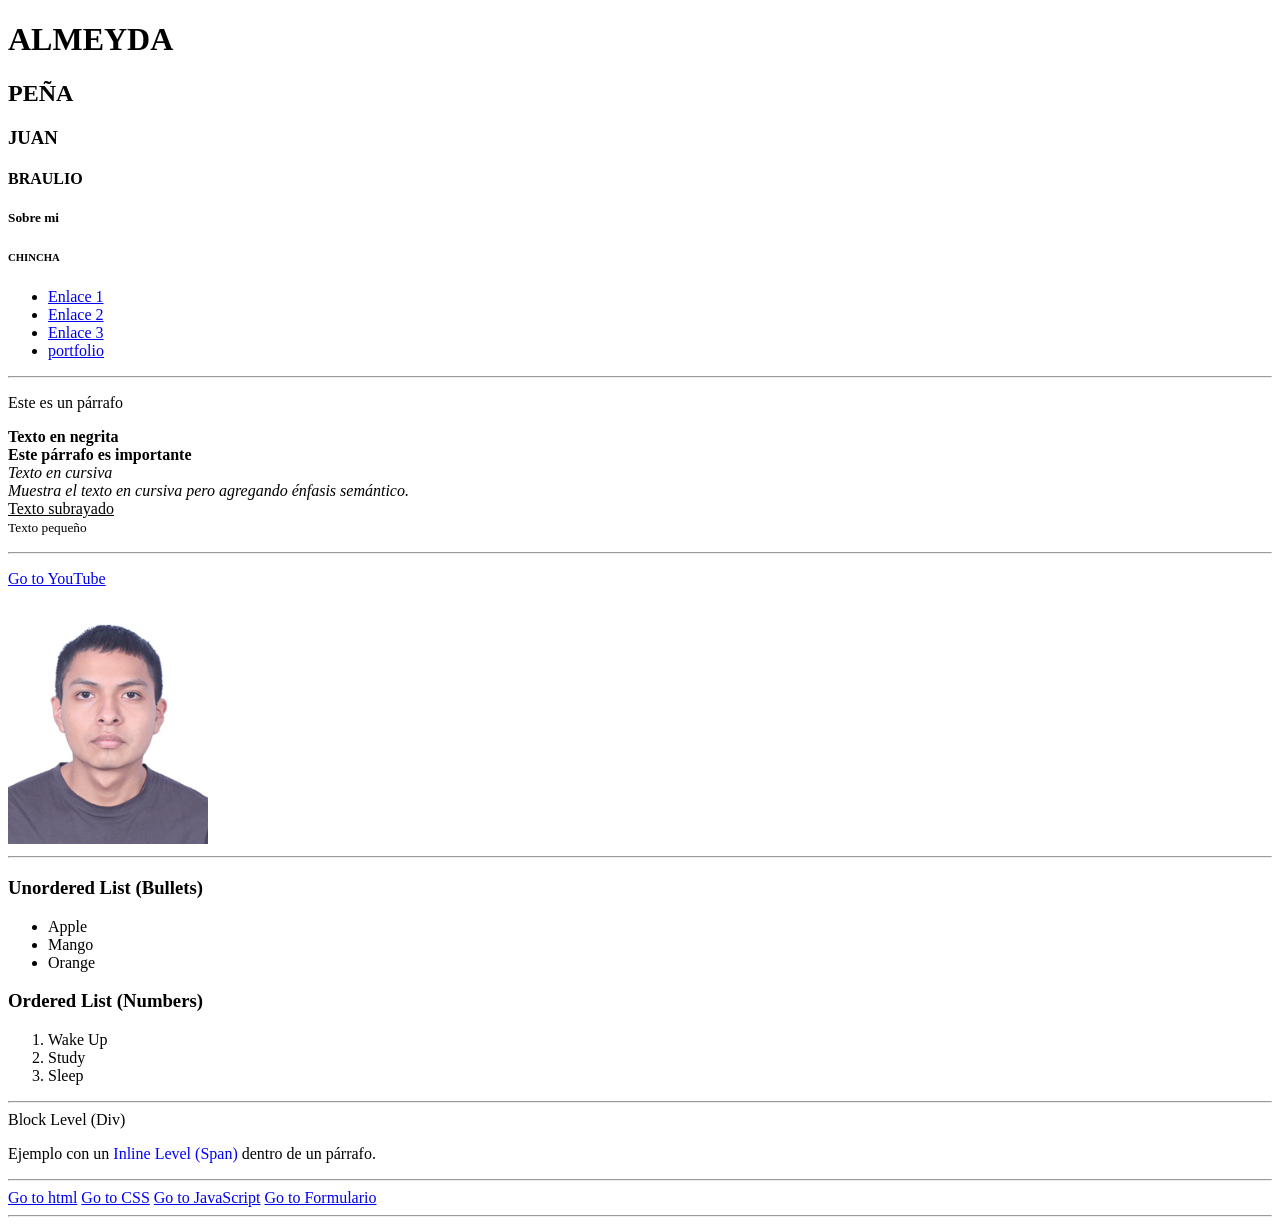
<file: index.html>
<!DOCTYPE html>
<html lang="es">
<head>
    <meta charset="UTF-8">
    <meta name="viewport" content="width=device-width, initial-scale=1.0">
    <title>Documento</title>
</head>
<body>

    <h1>ALMEYDA</h1>
    <h2>PEÑA</h2>
    <h3>JUAN</h3>
    <h4>BRAULIO</h4>
    <h5>Sobre mi</h5>
    <h6>CHINCHA</h6>
    
    <nav>
        <ul>
            <li><a href="#">Enlace 1</a></li>
            <li><a href="#">Enlace 2</a></li>
            <li><a href="#">Enlace 3</a></li>
            <li><a href="https://machi0314.github.io/FrontEnd-Portafolio/" target="_blank">portfolio</a></li>
        </ul>
    </nav>

    <hr>

    <p>Este es un párrafo</p>
    <p>
        <b>Texto en negrita</b> <br>
        <strong>Este párrafo es importante</strong> <br>
        <i>Texto en cursiva</i> <br>
        <em>Muestra el texto en cursiva pero agregando énfasis semántico.</em> <br>
        <u>Texto subrayado</u> <br>
        <small>Texto pequeño</small>
    </p>

    <hr>

    <p>
        <a href="https://youtube.com" target="_blank">Go to YouTube</a>
    </p>
    <img src="imagen/imagen 2.jpg" alt="Image" width="200">

    <hr>

    <h3>Unordered List (Bullets)</h3>
    <ul>
        <li>Apple</li>
        <li>Mango</li>
        <li>Orange</li>
    </ul>

    <h3>Ordered List (Numbers)</h3>
    <ol>
        <li>Wake Up</li>
        <li>Study</li>
        <li>Sleep</li>
    </ol>

    <hr>

    <div class="box">Block Level (Div)</div>
    <p>Ejemplo con un <span class="text" style="color: blue;">Inline Level (Span)</span> dentro de un párrafo.</p>

    <nav>  
       <hr>
        <a href="html5.html" target="_blank">Go to html</a>
        <a href="CSS.html" target="_blank">Go to CSS</a>
        <a href="javascript.html" target="_blank">Go to JavaScript</a>
        <a href="formulario-emailjs/index.html" target="_blank">Go to Formulario</a>
       <hr>
    </nav>

</body>
</html>
</file>
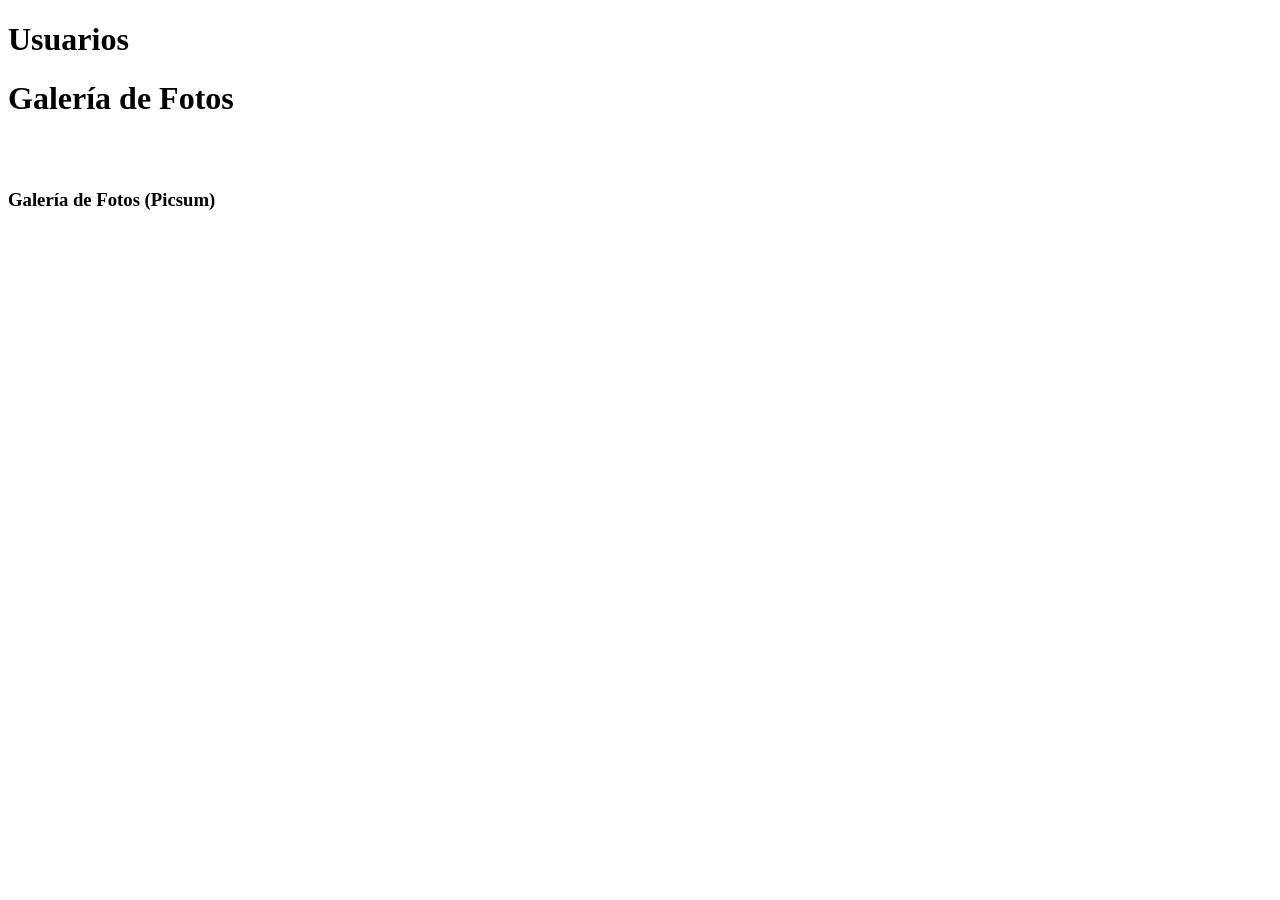
<file: asyn.html>
<!DOCTYPE html>
<html lang="es">
<head>
    <meta charset="UTF-8">
    <title>Ejemplo Fetch</title>
    <style>
        #galeria, #galeria2 {   
            display: grid;
            grid-template-columns: repeat(auto-fill, minmax(150px, 1fr));
            gap: 16px;
            padding: 16px;
        }

        #galeria div, #galeria2 div {
            text-align: center;
        }

        #galeria img, #galeria2 img {
            width: 100%;
            height: 150px;
            object-fit: cover;
            border-radius: 8px;
        }

        #galeria p, #galeria2 p {
            font-size: 14px;
            margin-top: 8px;
        }
    </style>
</head>
<body>

    <h1>Usuarios</h1>
    <ul id="lista"></ul>
    
    <script>
        const lista = document.getElementById("lista");
        
        fetch("https://jsonplaceholder.typicode.com/users")
            .then(respuesta => respuesta.json())
            .then(usuarios => {
                usuarios.forEach(usuario => {
                    const li = document.createElement("li");
                    li.textContent = usuario.name;
                    lista.appendChild(li);
                });    
            })
            .catch(error => {
                console.error("Error al cargar datos:", error);
            });
    </script>   

    <h1>Galería de Fotos</h1>
    <div id="galeria"></div>
    
    <script>
        const galeria = document.getElementById("galeria");
        
        fetch("https://jsonplaceholder.typicode.com/photos?_limit=5")
            .then(respuesta => respuesta.json())
            .then(fotos => {
                fotos.forEach(foto => {
                    const div = document.createElement("div");
                    const img = document.createElement("img");
                    img.src = foto.thumbnailUrl;
                    img.alt = foto.title;
                    
                    const p = document.createElement("p");
                    p.textContent = foto.title;
                    
                    div.appendChild(img);
                    div.appendChild(p);
                    galeria.appendChild(div);
                });
            })
            .catch(error => {
                console.error("Error al cargar fotos:", error);
            });
    </script>

    <h3>Galería de Fotos (Picsum)</h3>
    <div id="galeria2"></div>
    
    <script>
        const galeria2 = document.getElementById("galeria2");
        
        fetch("https://jsonplaceholder.typicode.com/photos?_limit=5")
            .then(respuesta => respuesta.json())
            .then(fotos => {
                fotos.forEach(foto => {
                    const div = document.createElement("div");
                    const img = document.createElement("img");
                    img.src = `https://picsum.photos/id/${foto.id}/150/150`;
                    img.alt = foto.title;
                    
                    const p = document.createElement("p");
                    p.textContent = foto.title;
                    
                    div.appendChild(img);
                    div.appendChild(p);
                    galeria2.appendChild(div); // Corregido para que apunte correctamente a galeria2
                });
            })
            .catch(error => {
                console.error("Error al cargar fotos:", error);
            });
    </script>

</body>
</html>
</file>
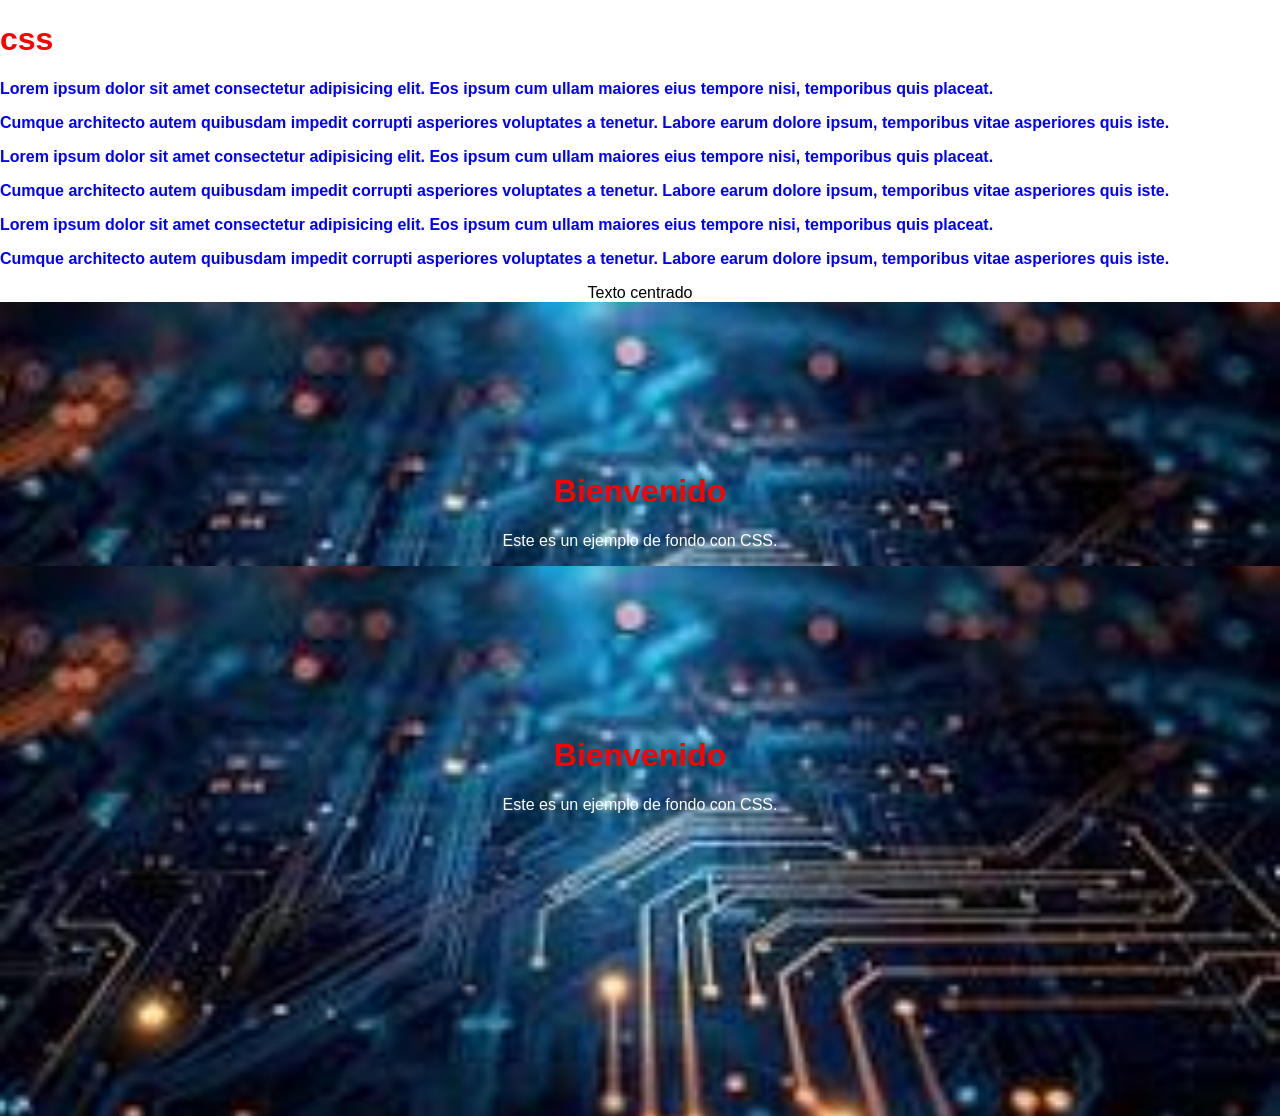
<file: CSS.html>
<!DOCTYPE html>
<html lang="en">
<head>
    <meta charset="UTF-8">
    <meta name="viewport" content="width=device-width, initial-scale=1.0">
    <title>Document</title>
    <link rel="stylesheet" href="css.css">
</head>
<body>
  <h1>css</h1>
  <p class="Almeyda">Lorem ipsum dolor sit amet consectetur adipisicing elit. Eos ipsum cum ullam maiores eius tempore nisi, temporibus quis placeat.</p>
  <p class="Almeyda">Cumque architecto autem quibusdam impedit corrupti asperiores voluptates a tenetur. Labore earum dolore ipsum, temporibus vitae asperiores quis iste.</p>
  <p class="Almeyda">Lorem ipsum dolor sit amet consectetur adipisicing elit. Eos ipsum cum ullam maiores eius tempore nisi, temporibus quis placeat.</p>
  <p class="Almeyda">Cumque architecto autem quibusdam impedit corrupti asperiores voluptates a tenetur. Labore earum dolore ipsum, temporibus vitae asperiores quis iste.</p>
  <p class="Almeyda">Lorem ipsum dolor sit amet consectetur adipisicing elit. Eos ipsum cum ullam maiores eius tempore nisi, temporibus quis placeat.</p>
  <p class="Almeyda">Cumque architecto autem quibusdam impedit corrupti asperiores voluptates a tenetur. Labore earum dolore ipsum, temporibus vitae asperiores quis iste.</p>
  <div id="Almeyda">Texto centrado</div>
  <div class="imagenfondo">
<h1>Bienvenido</h1>
<p>Este es un ejemplo de fondo con CSS.</p>
<div class="imagenfondo">
<h1>Bienvenido</h1>
<p>Este es un ejemplo de fondo con CSS.</p>
</div>
</div>
</body>
</html>
</file>
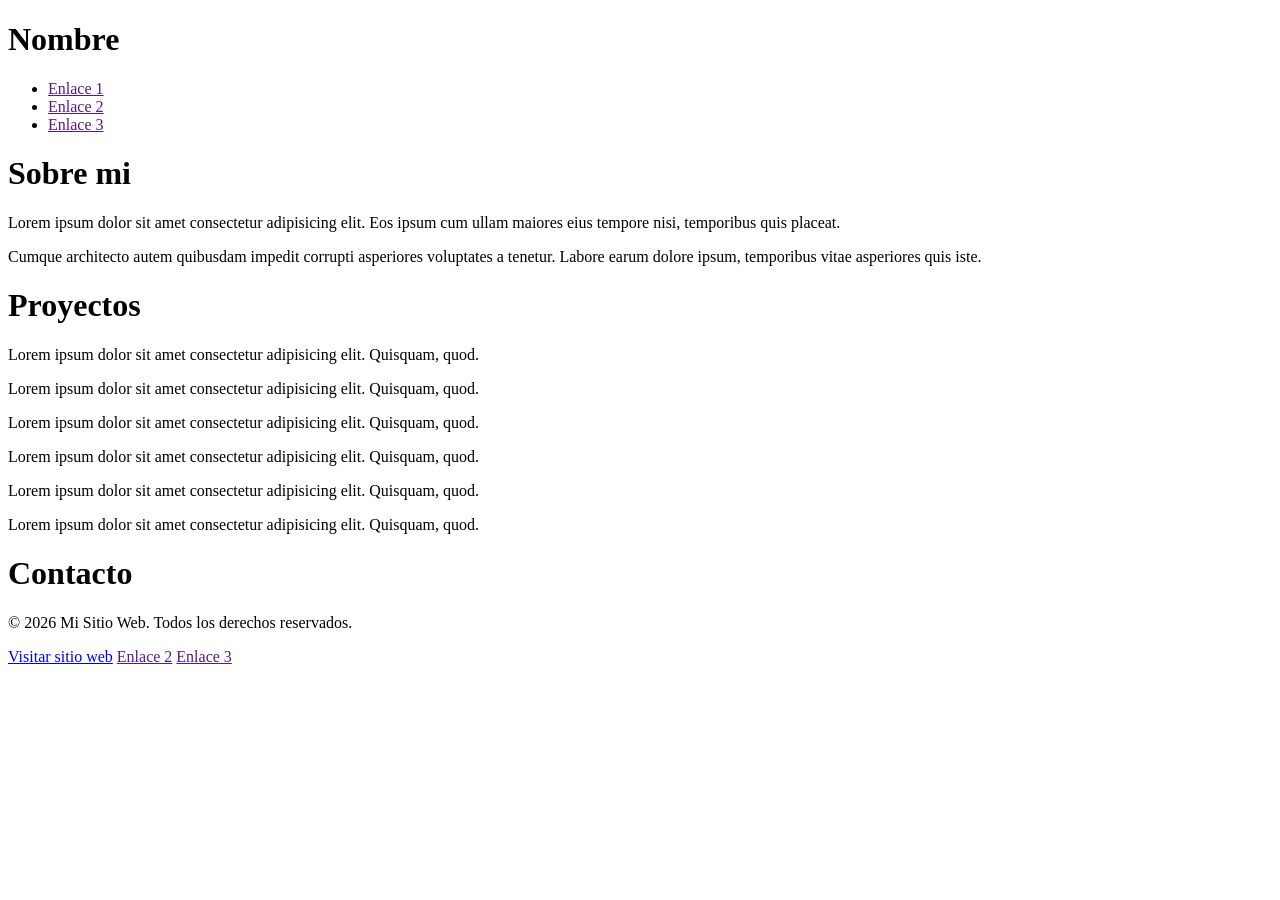
<file: html5.html>
<!DOCTYPE html>
<html lang="en">
<head>
    <meta charset="UTF-8">
    <meta name="viewport" content="width=device-width, initial-scale=1.0">
    <title>Praxis</title>
</head>
<body>
    <h1>Nombre</h1>
    <nav>
        <ul>
            <li><a href="">Enlace 1</a></li>
            <li><a href="">Enlace 2</a></li>
            <li><a href="">Enlace 3</a></li>
        </ul>
    </nav>
    <h1>Sobre mi</h1>
    <section>
        <p>Lorem ipsum dolor sit amet consectetur adipisicing elit. Eos ipsum cum ullam maiores eius tempore nisi, temporibus quis placeat.</p>
        <p>Cumque architecto autem quibusdam impedit corrupti asperiores voluptates a tenetur. Labore earum dolore ipsum, temporibus vitae asperiores quis iste.</p>
    </section>
    <h1>Proyectos</h1>
    <article>
            <p>Lorem ipsum dolor sit amet consectetur adipisicing elit. Quisquam, quod.</p>
            <p>Lorem ipsum dolor sit amet consectetur adipisicing elit. Quisquam, quod.</p>
        </article>
        <article>
            <p>Lorem ipsum dolor sit amet consectetur adipisicing elit. Quisquam, quod.</p>
            <p>Lorem ipsum dolor sit amet consectetur adipisicing elit. Quisquam, quod.</p>
        </article>
        <article>
            <p>Lorem ipsum dolor sit amet consectetur adipisicing elit. Quisquam, quod.</p>
            <p>Lorem ipsum dolor sit amet consectetur adipisicing elit. Quisquam, quod.</p>
        </article>
    <h1>Contacto</h1>
    <footer>
        <p>&copy; 2026 Mi Sitio Web. Todos los derechos reservados.</p>
        <nav>
            <a href="https://www.ejemplo.com">Visitar sitio web</a>
            <a href="">Enlace 2</a>
            <a href="">Enlace 3</a>
        </nav>
    </footer>
</body>
</html>
</file>
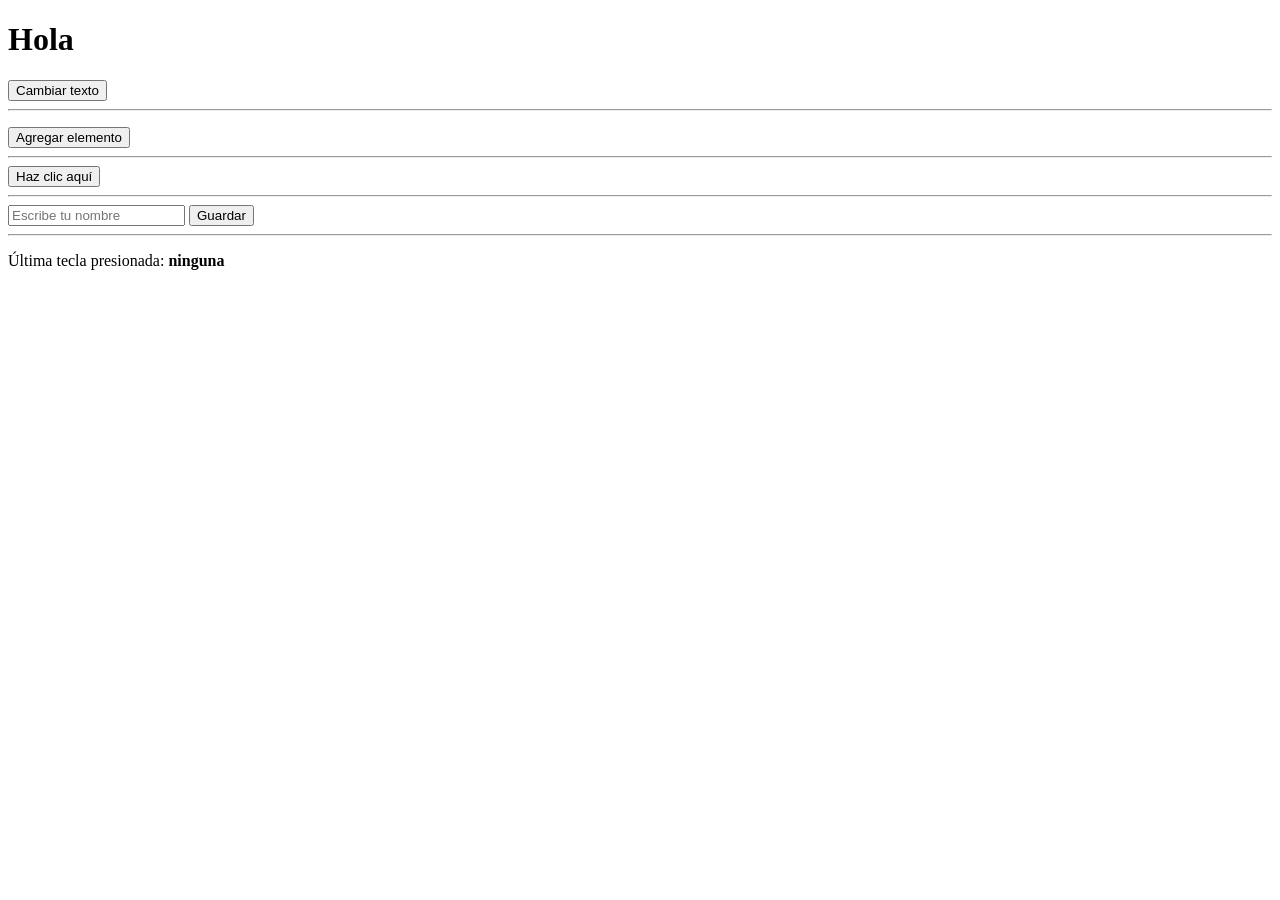
<file: javascript.html>
<!DOCTYPE html>
<html lang="es">
<head>
    <meta charset="UTF-8" />
    <meta name="viewport" content="width=device-width, initial-scale=1.0" />
    <title>Prácticas de DOM</title>
</head>
<body>

    <h1 id="titulo">Hola</h1>
    <button id="btnCambiar">Cambiar texto</button>

    <hr>

    <ul id="lista"></ul>
    <button id="btnAgregar">Agregar elemento</button>

    <hr>

    <button id="btnAlerta">Haz clic aquí</button>

    <hr>

    <form id="formulario">
        <input id="nombre" type="text" placeholder="Escribe tu nombre" />
        <button type="submit">Guardar</button>
    </form>

    <hr>
  
    <p>Última tecla presionada: <strong id="infoTecla">ninguna</strong></p>

    <script>
        
        const titulo = document.getElementById("titulo");
        const btnCambiar = document.getElementById("btnCambiar");
        
        btnCambiar.addEventListener("click", () => {
            titulo.textContent = "Texto cambiado con JavaScript";
            titulo.style.color = "blue";
            titulo.style.fontSize = "25px";
        });

        const lista = document.getElementById("lista");
        const btnAgregar = document.getElementById("btnAgregar");
        
        btnAgregar.addEventListener("click", () => {
            const li = document.createElement("li");
            li.textContent = "Hola amigos";
            lista.appendChild(li);
        });

        const btnAlerta = document.getElementById("btnAlerta");
        
        btnAlerta.addEventListener("click", () => {
            console.log("Se hizo clic");
            alert("¡Botón presionado!");
        });

        const formulario = document.getElementById("formulario");
        
        formulario.addEventListener("submit", (evento) => {
            evento.preventDefault();
            const nombreInput = document.getElementById("nombre").value;
            
            alert("Dato guardado!");
            console.log("Nombre:", nombreInput);
        });

        const infoTecla = document.getElementById("infoTecla");

        document.addEventListener("keydown", (evento) => {
            console.log("Tecla presionada:", evento.key);
            
            infoTecla.textContent = evento.key;
        });
    </script>

</body>
</html>
</file>
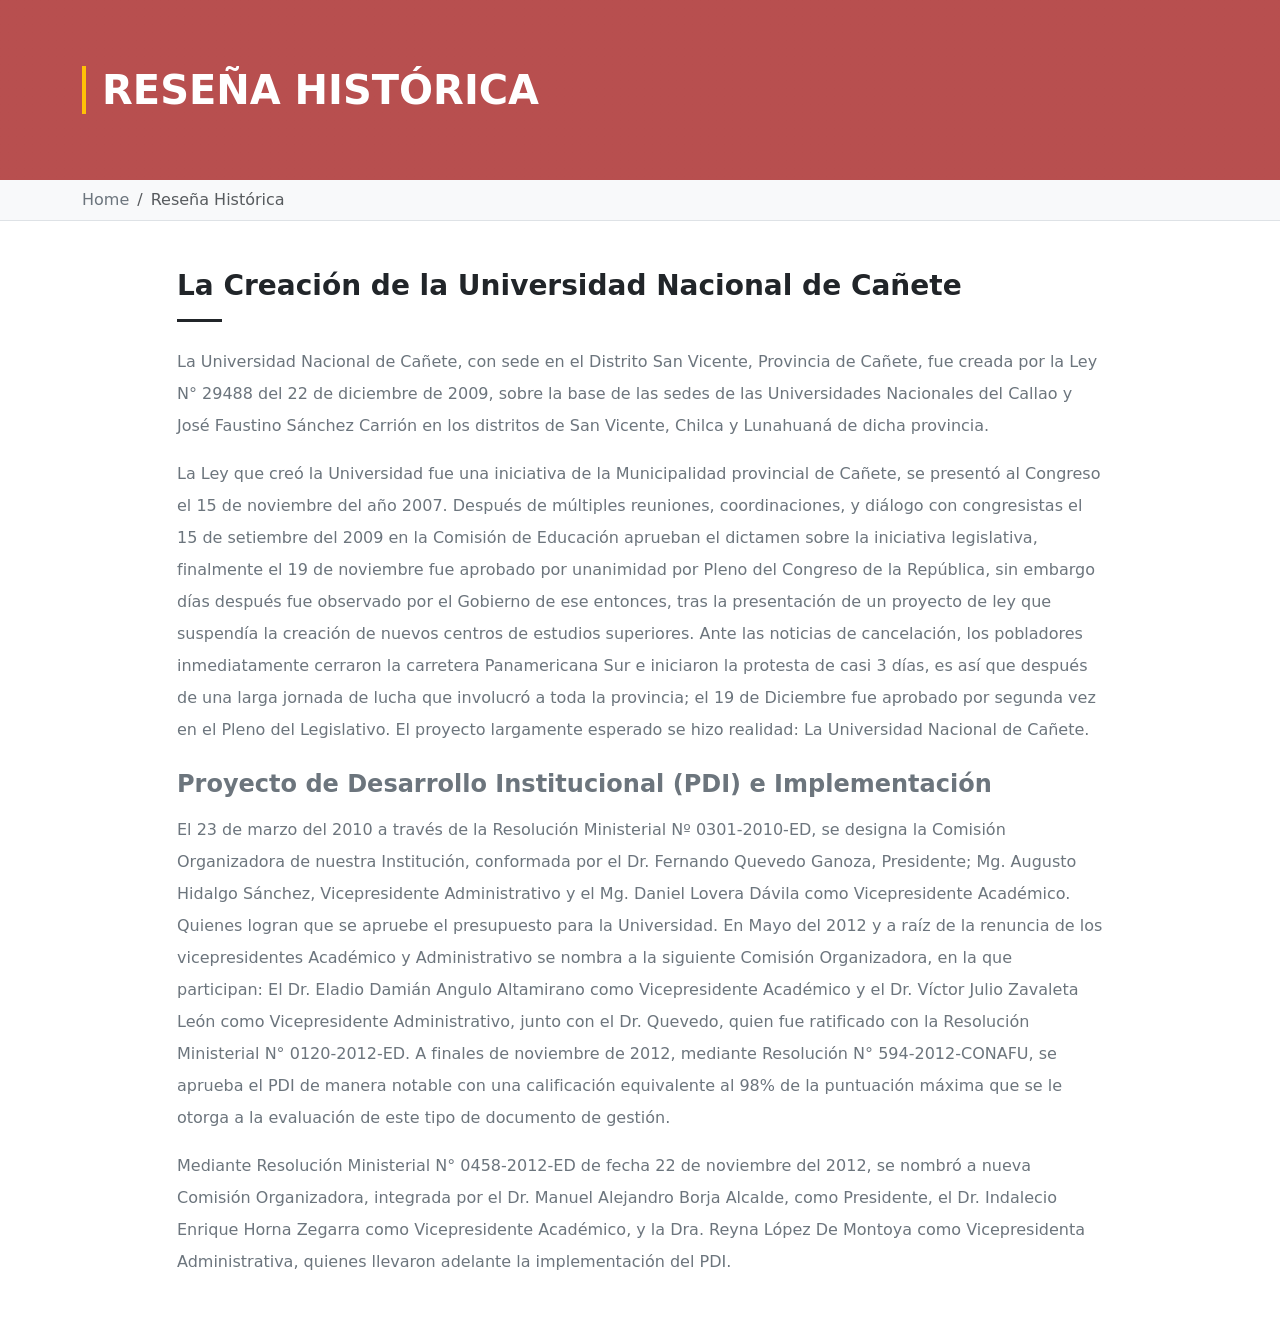
<file: Boostrap/inicio.html>
<!DOCTYPE html>
<html lang="es">
<head>
    <meta charset="UTF-8">
    <meta name="viewport" content="width=device-width, initial-scale=1.0">
    <title>Inicio - Reseña Histórica</title>
    <link href="https://cdn.jsdelivr.net/npm/bootstrap@5.3.8/dist/css/bootstrap.min.css" rel="stylesheet" integrity="sha384-sRIl4kxILFvY47J16cr9ZwB07vP4J8+LH7qKQnuqkuIAvNWLzeN8tE5YBujZqJLB" crossorigin="anonymous">
</head>
<body>

<div class="position-relative text-white py-5 d-flex align-items-center" 
     style="background: linear-gradient(rgba(160, 20, 20, 0.75), rgba(160, 20, 20, 0.75)), url('https://web.undc.edu.pe/wp-content/uploads/2021/07/CAMPUS-CASA-DE-LA-CULTURA-4-1024x679.jpg') center/cover no-repeat; min-height: 180px;">
  <div class="container">
    <h1 class="display-6 fw-bold border-start border-warning border-4 ps-3 text-uppercase mb-0">
      Reseña Histórica
    </h1>
  </div>
</div>

<div class="bg-light py-2 border-bottom">
  <div class="container">
    <nav aria-label="breadcrumb">
      <ol class="breadcrumb mb-0 small">
        <li class="breadcrumb-item"><a href="INDEX.html" class="text-decoration-none text-secondary">Home</a></li>
        <li class="breadcrumb-item active text-muted" aria-current="page">Reseña Histórica</li>
      </ol>
    </nav>
  </div>
</div>

<main class="container my-5">
  <!-- justify-content-center centra la columna dentro de la página -->
  <div class="row justify-content-center">
    <div class="col-lg-10">
      <h2 class="fw-bold mb-3 fs-3">La Creación de la Universidad Nacional de Cañete</h2>
      
      <div class="bg-dark mb-4" style="width: 45px; height: 3px;"></div>

      <p class="text-secondary lh-lg mb-3">
        La Universidad Nacional de Cañete, con sede en el Distrito San Vicente, Provincia de Cañete, fue creada por la Ley N° 29488 del 22 de diciembre de 2009, sobre la base de las sedes de las Universidades Nacionales del Callao y José Faustino Sánchez Carrión en los distritos de San Vicente, Chilca y Lunahuaná de dicha provincia.
      </p>

      <p class="text-secondary lh-lg mb-4">
        La Ley que creó la Universidad fue una iniciativa de la Municipalidad provincial de Cañete, se presentó al Congreso el 15 de noviembre del año 2007. Después de múltiples reuniones, coordinaciones, y diálogo con congresistas el 15 de setiembre del 2009 en la Comisión de Educación aprueban el dictamen sobre la iniciativa legislativa, finalmente el 19 de noviembre fue aprobado por unanimidad por Pleno del Congreso de la República, sin embargo días después fue observado por el Gobierno de ese entonces, tras la presentación de un proyecto de ley que suspendía la creación de nuevos centros de estudios superiores. Ante las noticias de cancelación, los pobladores inmediatamente cerraron la carretera Panamericana Sur e iniciaron la protesta de casi 3 días, es así que después de una larga jornada de lucha que involucró a toda la provincia; el 19 de Diciembre fue aprobado por segunda vez en el Pleno del Legislativo. El proyecto largamente esperado se hizo realidad: La Universidad Nacional de Cañete.
      </p>

      <h3 class="fs-4 fw-bold text-secondary mt-4 mb-3">
        Proyecto de Desarrollo Institucional (PDI) e Implementación
      </h3>

      <p class="text-secondary lh-lg mb-3">
        El 23 de marzo del 2010 a través de la Resolución Ministerial Nº 0301-2010-ED, se designa la Comisión Organizadora de nuestra Institución, conformada por el Dr. Fernando Quevedo Ganoza, Presidente; Mg. Augusto Hidalgo Sánchez, Vicepresidente Administrativo y el Mg. Daniel Lovera Dávila como Vicepresidente Académico. Quienes logran que se apruebe el presupuesto para la Universidad. En Mayo del 2012 y a raíz de la renuncia de los vicepresidentes Académico y Administrativo se nombra a la siguiente Comisión Organizadora, en la que participan: El Dr. Eladio Damián Angulo Altamirano como Vicepresidente Académico y el Dr. Víctor Julio Zavaleta León como Vicepresidente Administrativo, junto con el Dr. Quevedo, quien fue ratificado con la Resolución Ministerial N° 0120-2012-ED. A finales de noviembre de 2012, mediante Resolución N° 594-2012-CONAFU, se aprueba el PDI de manera notable con una calificación equivalente al 98% de la puntuación máxima que se le otorga a la evaluación de este tipo de documento de gestión.
      </p>

      <p class="text-secondary lh-lg">
        Mediante Resolución Ministerial N° 0458-2012-ED de fecha 22 de noviembre del 2012, se nombró a nueva Comisión Organizadora, integrada por el Dr. Manuel Alejandro Borja Alcalde, como Presidente, el Dr. Indalecio Enrique Horna Zegarra como Vicepresidente Académico, y la Dra. Reyna López De Montoya como Vicepresidenta Administrativa, quienes llevaron adelante la implementación del PDI.
      </p>
    </div>
  </div>
</main>

<script src="https://cdn.jsdelivr.net/npm/bootstrap@5.3.8/dist/js/bootstrap.bundle.min.js" integrity="sha384-FKyoEForCGlyvwx9Hj09JcYn3nv7wiPVlz7YYwJrWVcXK/BmnVDxM+D2scQbITxI" crossorigin="anonymous"></script>
</body>
</html>
</file>
<file: css.css>
h1 {
color: red;
}
.Almeyda {
font-weight: bold;
color: blue;
}
#Almeyda {
text-align: center;
}
body {
margin: 0;
font-family: Arial, sans-serif;
}
.imagenfondo {
width: 100%;
height: 400px;
color: white;
text-align: center;
padding-top: 150px;
/* Fondo con imagen */
background-image: url('imagen/img1.jpg'); /* tu imagen */
background-size: cover; /* ajusta al contenedor */
background-repeat: no-repeat; /* evita repetición */
background-position: center; /* centra la imagen */
}
</file>
